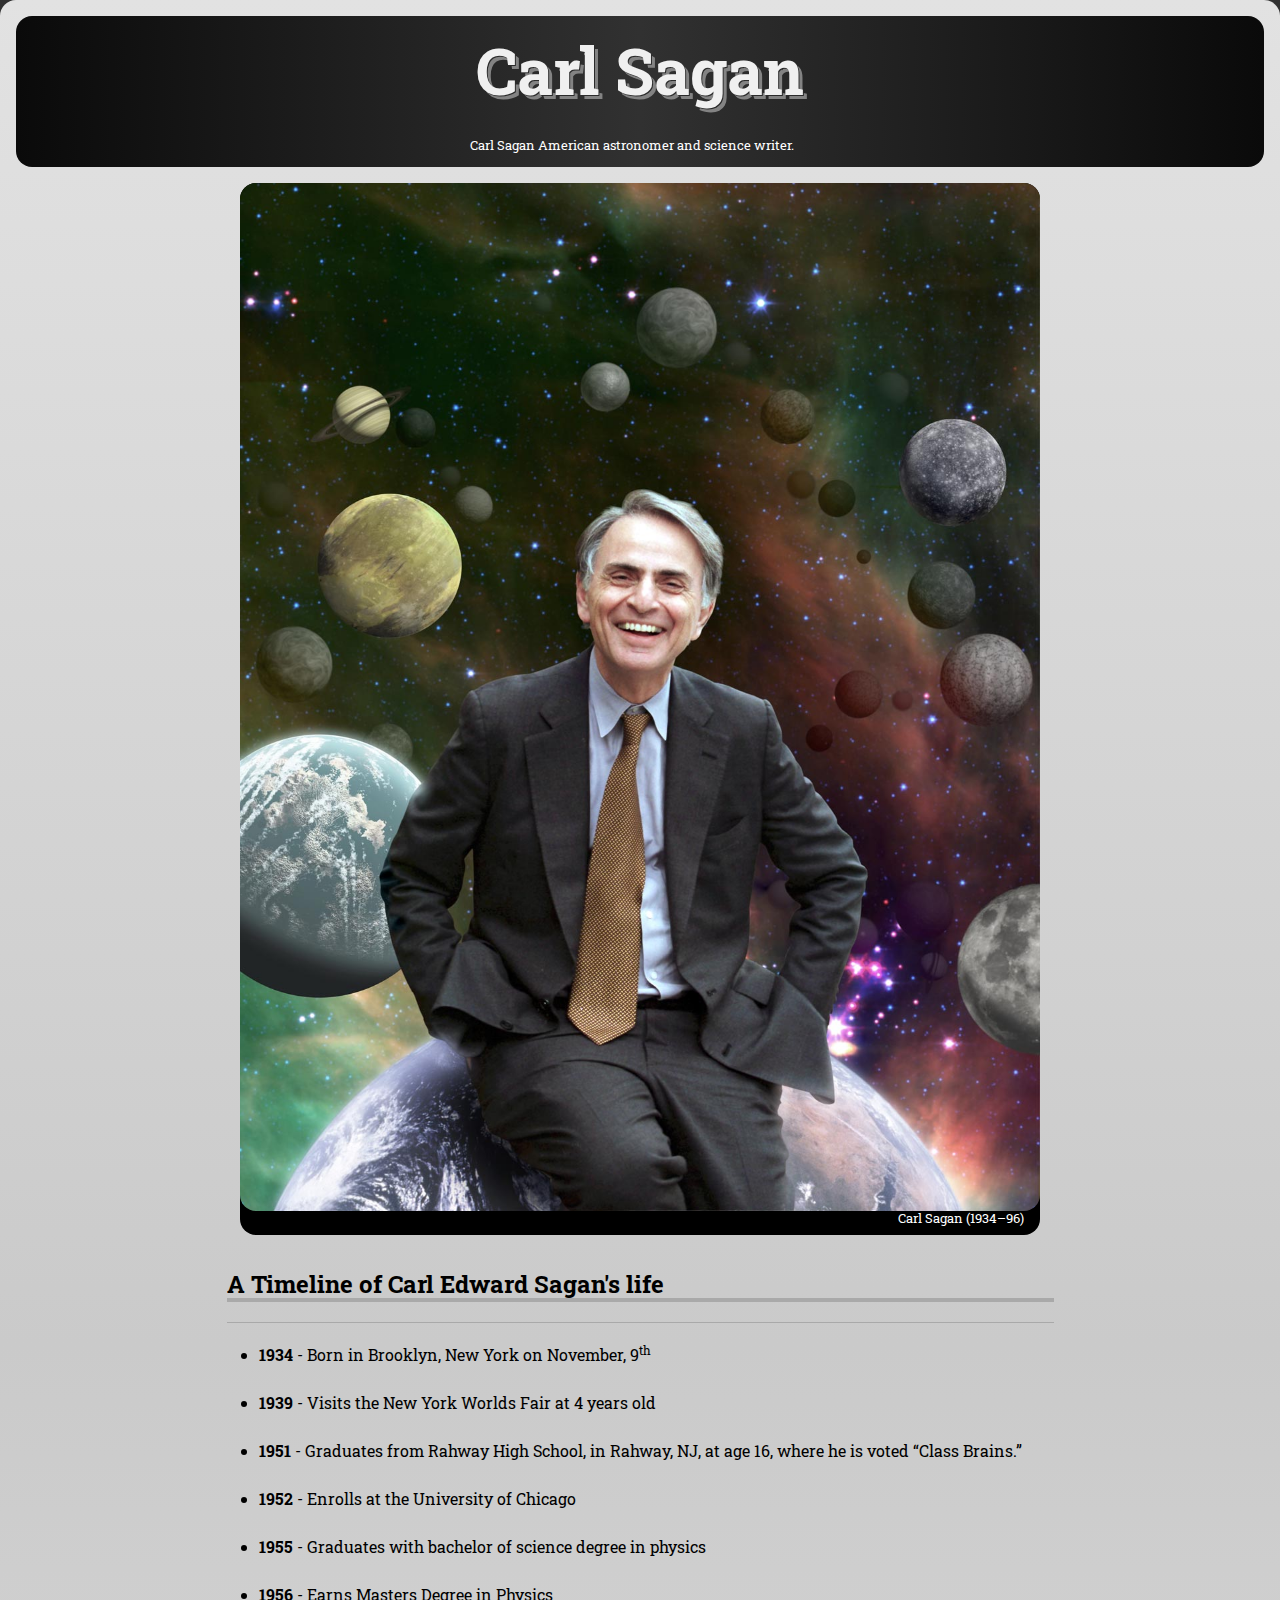
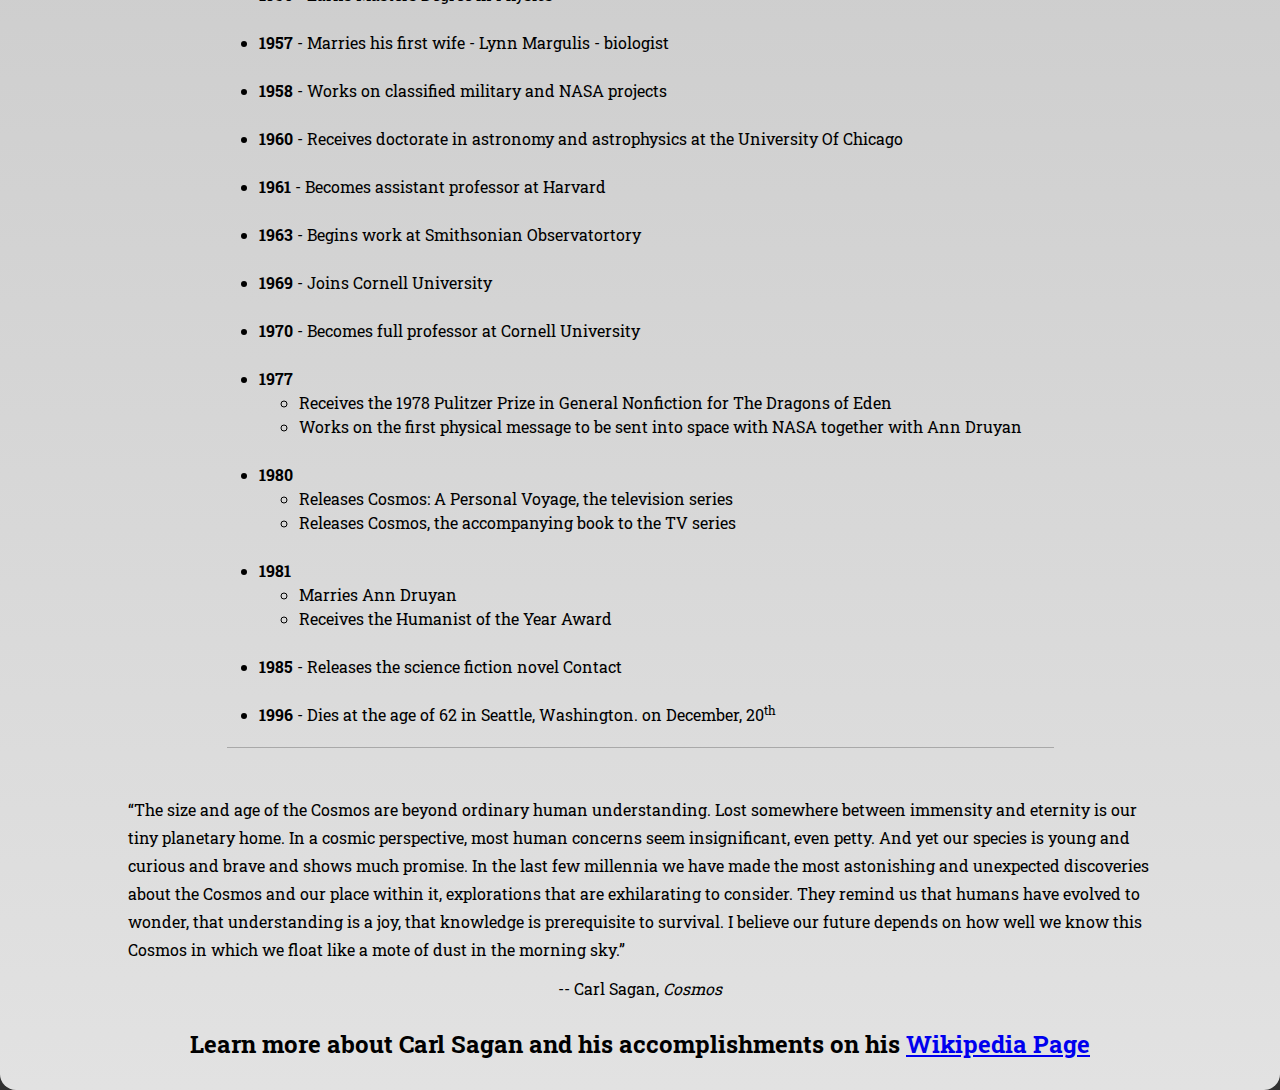
<file: index.html>
<!DOCTYPE html>
<html lang="en">
  <head>
    <meta charset="UTF-8" />
    <meta name="viewport" content="width=device-width, initial-scale=1.0" />
    <title>Carl Sagan Tribute Timeline</title>
    <link
      href="https://fonts.googleapis.com/css?family=Roboto+Slab:400,600,900&display=swap"
      rel="stylesheet"
    />
    <!-- RESET CSS Stylesheet -->
    <link rel="stylesheet" href="./assets/css/normalize.css" />
    <!-- Custom CSS Stylesheet -->
    <link rel="stylesheet" href="./assets/css/tribute-styles.css" />
    <!-- freeCodeCamp Responsive Web Design Test Suite -->
    <!-- <script async src="https://cdn.freecodecamp.org/testable-projects-fcc/v1/bundle.js"></script> -->
  </head>
  <body id="body-content">
    <main class="d-flex f-cols align-center" id="main">
      <div class="d-flex f-cols" id="title-container">
        <h1 class="font-shadow" id="title">Carl Sagan</h1>
        <p class="caption">
          Carl Sagan American astronomer and science writer.
        </p>
      </div>

      <figure id="img-div">
        <img
          id="image"
          src="./assets/carl-sagan.jpg"
          alt="Carl Sagan portrayed leaning on Earth"
        />

        <figcaption class="text-right caption" id="img-caption">
          Carl Sagan (1934–96)
        </figcaption>
      </figure>

      <section class="d-flex f-cols" id="tribute-info">
        <h2>A Timeline of Carl Edward Sagan's life</h2>

        <ul class="d-flex f-cols">
          <li>
            <strong>1934</strong> - Born in Brooklyn, New York on November,
            9<sup>th</sup>
          </li>

          <li>
            <strong>1939</strong> - Visits the New York Worlds Fair at 4 years
            old
          </li>

          <li>
            <strong>1951</strong> - Graduates from Rahway High School, in Rahway, NJ, at age 16, where he is voted “Class Brains.”
          </li>

          <li>
            <strong>1952</strong> - Enrolls at the University of Chicago
          </li>

          <li>
            <strong>1955</strong> - Graduates with bachelor of science degree in physics
          </li>

          <li>
            <strong>1956</strong> - Earns Masters Degree in Physics
          </li>
          
          <li>
            <strong>1957</strong> - Marries his first wife - Lynn Margulis - biologist
          </li>

          <li>
            <strong>1958</strong> - Works on classified military and NASA projects
          </li>

          <li>
            <strong>1960</strong> - Receives doctorate in astronomy and astrophysics at the University Of Chicago
          </li>

          <li>
            <strong>1961</strong> - Becomes assistant professor at Harvard
          </li>

          <li>
            <strong>1963</strong> - Begins work at Smithsonian Observatortory
          </li>

          <li>
            <strong>1969</strong> - Joins Cornell University
          </li>

          <li>
            <strong>1970</strong> - Becomes full professor at Cornell University
          </li>
          
          <li>
            <strong>1977</strong>
            <ul>
              <li>Receives the 1978 Pulitzer Prize in General Nonfiction for The Dragons of Eden</li>
              <li>Works on the first physical message to be sent into space with NASA together with Ann Druyan</li>
            </ul>
          </li>
          
          <li>
            <strong>1980</strong>
             <ul>
               <li>Releases Cosmos: A Personal Voyage, the television series</li>
               <li>Releases Cosmos, the accompanying book to the TV series</li>
             </ul>
          </li>

          <li>
            <strong>1981</strong>
            <ul>
              <li>Marries Ann Druyan</li>
              <li>Receives the Humanist of the Year Award</li>
            </ul>
          </li>

          <li>
            <strong>1985</strong> - Releases the science fiction novel Contact
          </li>

          <li>
            <strong>1996</strong> - Dies at the age of 62 in Seattle,
            Washington. on December, 20<sup>th</sup>
          </li>
        </ul>
      </section>

      <blockquote
        class="d-flex f-cols align-center"
        cite="https://www.goodreads.com/quotes/117586-the-size-and-age-of-the-cosmos-are-beyond-ordinary"
      >
        <p class="max-width-responsive">
          “The size and age of the Cosmos are beyond ordinary human
          understanding. <wbr />Lost somewhere between immensity and eternity is our tiny
          planetary home. <wbr />
          In a cosmic perspective, most human concerns seem insignificant, even
          petty. <wbr />And yet our species is young and curious and brave and shows
          much promise. <wbr />In the last few millennia we have made the most
          astonishing and unexpected discoveries about the Cosmos and our place
          within it, explorations that are exhilarating to consider. <wbr />They
          remind us that humans have evolved to wonder, that understanding is a
          joy, that knowledge is prerequisite to survival. <wbr />
          I believe our future depends on how well we know this Cosmos in which
          we float like a mote of dust in the morning sky.”
        </p>
        <footer>-- Carl Sagan, <cite>Cosmos</cite></footer>
      </blockquote>

      <h2 id="learn-more">
        Learn more about Carl Sagan and his accomplishments on his
        <a
          id="tribute-link"
          href="https://en.wikipedia.org/wiki/Carl_Sagan"
          target="_blank"
        >
          Wikipedia Page</a
        >
      </h3>
    </main>
  </body>
</html>
</file>
<file: assets/css/tribute-styles.css>
#body-content {
  margin: 0rem;
  background-color: rgb(49, 49, 49);
}

#main {
  background: linear-gradient(
    180deg,
    rgb(226, 226, 226),
    rgb(202, 202, 202),
    rgb(226, 226, 226)
  );
  font-family: "Roboto Slab", Arial, Helvetica, sans-serif, serif;
  padding: 1rem;
  border-radius: 1rem;
}

#title-container {
  box-sizing: content-box;
  color: rgb(240, 240, 240);
  background: linear-gradient(
    90deg,
    rgb(10, 10, 10),
    rgb(49, 49, 49),
    rgb(10, 10, 10)
  );
  text-align: center;
  border-radius: 1rem;
  width: 100%;
}

#title {
  font-size: 4em;
  padding: 0.6rem;
  margin: 0.5rem;
}

#img-div {
  background-color: black;
  max-width: 800px;
  padding-bottom: 0.5rem;
  border-radius: 1rem;
}

#image {
  max-width: 100%;
  height: auto;
  display: block;
  border-radius: 1rem;
}

#tribute-info > h2 {
  border-width: 0rem;
  border-bottom: 0.25rem;
  border-style: solid;
  border-color: darkgray;
}

ul > li > ul > li {
  list-style-type: circle;
}

ul.d-flex > li {
  list-style-type: disc;
  margin: .75em 0em;
  line-height: 1.5;
}

ul.d-flex {
  border: solid darkgray;
  border-width:.1rem 0rem;
  padding: .5rem 2rem;
  margin-top: 0rem;
}

#learn-more {
  margin: 1rem;
  text-align: center;
}

.caption {
  color: white;
  font-size: smaller;
  margin-right: 1rem;
}

.d-flex {
  display: flex;
}

.f-cols {
  flex-direction: column;
}

.align-center {
  align-items: center;
}

.text-right {
  text-align: right;
}

@supports(text-align: end){
  .text-right {
    text-align: end;
  }
}

.font-shadow {
  text-shadow: 0.02em 0.02em 0 rgb(43, 43, 43), 0.07em 0.07em 0 #838383;
}

.max-width-responsive {
  max-width: 80vw;
  line-height: 1.75;
}
</file>
